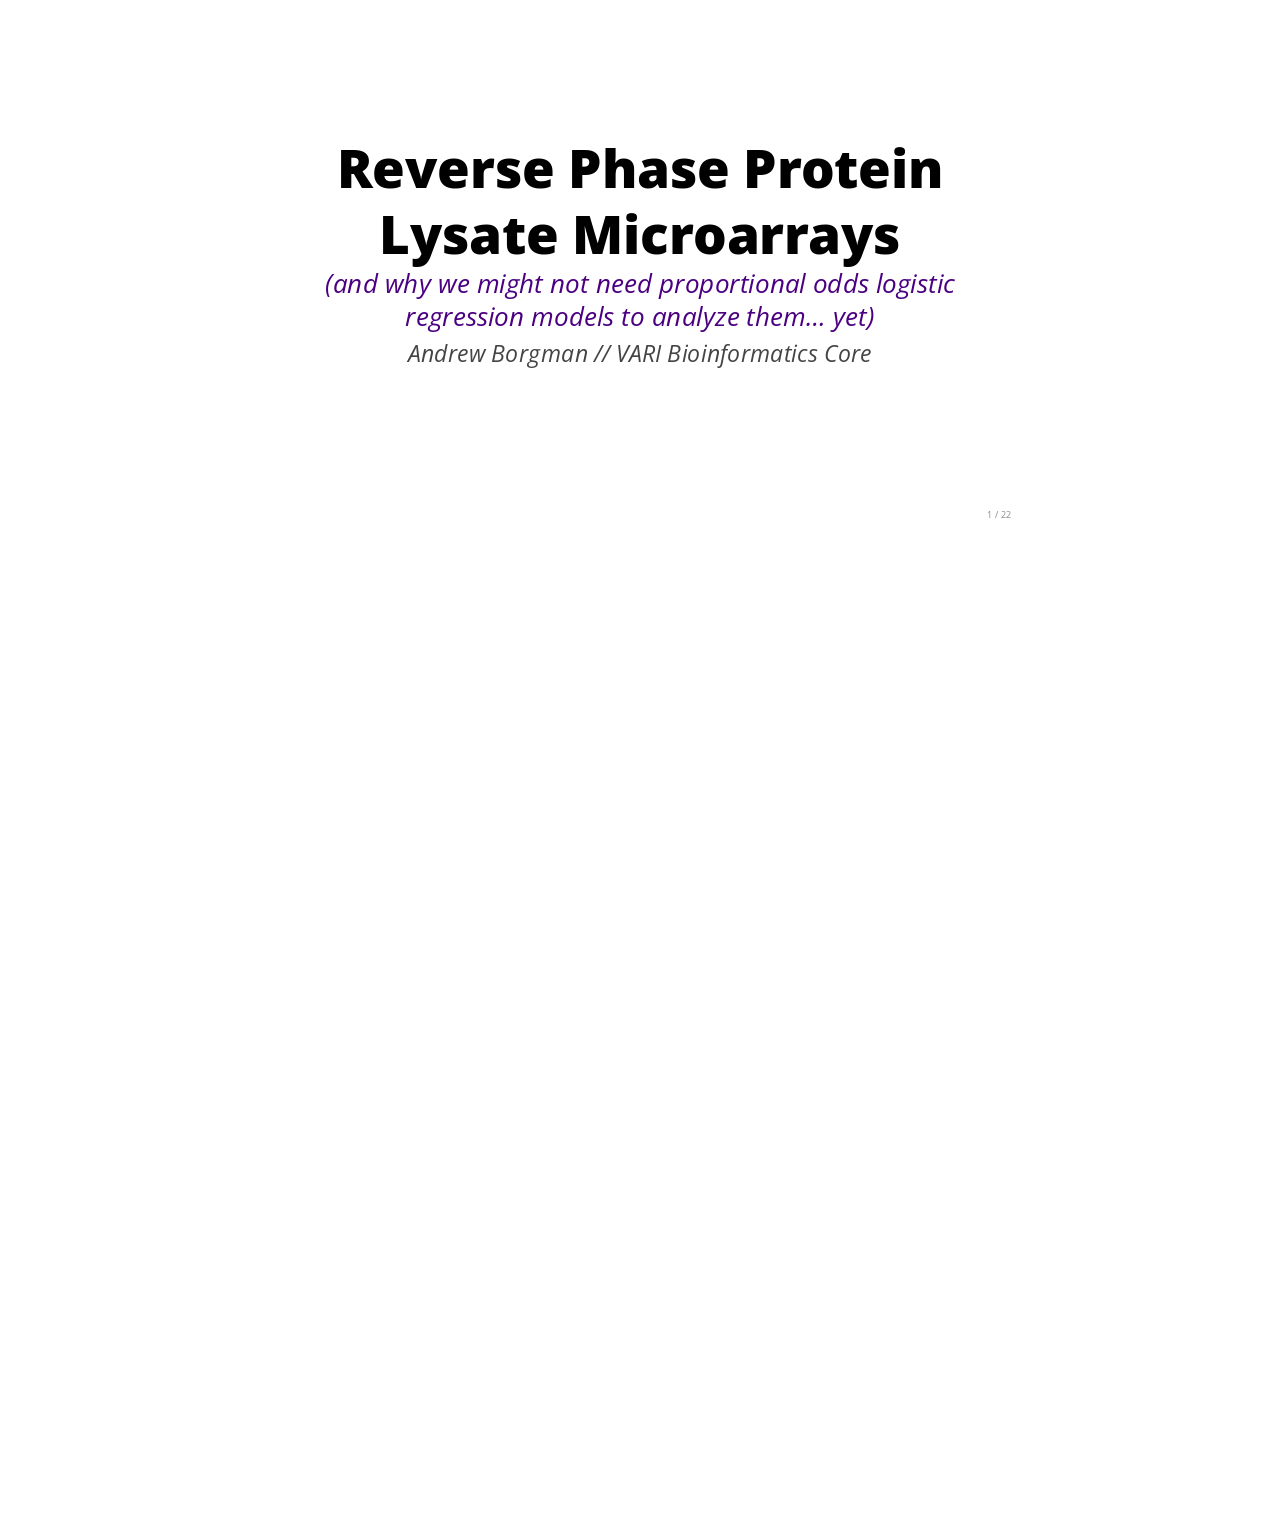
<file: index.html>
<!DOCTYPE html>
<html>
  <head>
    <title>RPPA & Proportional Odds Logistic Regression Presentation</title>
    <meta charset='utf-8'>
    <meta content='width=1024, user-scalable=no' name='viewport'>
    <!-- deck.js's core css -->
    <link href="deck.js/core/deck.core.css" rel="stylesheet" type="text/css"/>
    <!-- deck.js extension CSS files -->
    <link href="deck.js/extensions/codemirror/deck.codemirror.css" rel="stylesheet" type="text/css"/>
    <link href="deck.js/extensions/goto/deck.goto.css" rel="stylesheet" type="text/css"/>
    <link href="deck.js/extensions/hash/deck.hash.css" rel="stylesheet" type="text/css"/>
    <link href="deck.js/extensions/menu/deck.menu.css" rel="stylesheet" type="text/css"/>
    <link href="deck.js/extensions/navigation/deck.navigation.css" rel="stylesheet" type="text/css"/>
    <link href="deck.js/extensions/scale/deck.scale.css" rel="stylesheet" type="text/css"/>
    <link href="deck.js/extensions/status/deck.status.css" rel="stylesheet" type="text/css"/>
    <!-- all css in the css dir: Keydown CSS, your custom CSS, and themes from deck.js -->
    <link href="css/keydown.css" rel="stylesheet" type="text/css"/>
    <link href="css/default.css" rel="stylesheet" type="text/css"/>
    <link href="css/horizontal-slide.css" rel="stylesheet" type="text/css"/>
    <link href="css/prop-odds-pres.css" rel="stylesheet" type="text/css"/>
    <link href="css/swiss.css" rel="stylesheet" type="text/css"/>
    <!-- Modernizr (provided for legacy browsers) -->
    <script src="deck.js/support/modernizr.custom.js" type="text/javascript"></script>
  </head>
  <body class='deck-container keydown'>
    <section class='dark-slide slide'>
      <div class='spacer top'></div>
      <div class='content'>
        <h1>Reverse Phase Protein Lysate Microarrays</h1>
        
        <h4><em>(and why we might not need proportional odds logistic regression models to analyze them… yet)</em></h4>
        
        <p>Andrew Borgman // VARI Bioinformatics Core</p>
      </div>
      <div class='spacer bottom'></div>
    </section>
    <section class='left slide'>
      <div class='spacer top'></div>
      <div class='content'>
        <h3>Overview</h3>
        
        <ol>
        <li>What is RPPA data?
        
        <ul>
        <li>A look @ some data</li>
        <li>BN_16 project</li>
        <li>Henry Ford work</li>
        </ul>
        </li>
        <li>Analysis ideas
        
        <ul>
        <li>Thoughts on statistics</li>
        </ul>
        </li>
        <li>Proportional odds LR
        
        <ul>
        <li>What is it?</li>
        <li>ND_03 project</li>
        </ul>
        </li>
        </ol>
      </div>
      <div class='spacer bottom'></div>
    </section>
    <section class='slide'>
      <div class='spacer top'></div>
      <div class='content'>
        <h3>RPPA -- What is that?</h3>
        
        <p><img src="images/rppa-paper.png" alt="RPPA" /></p>
      </div>
      <div class='spacer bottom'></div>
    </section>
    <section class='dark-slide slide'>
      <div class='spacer top'></div>
      <div class='content'>
        <h3>RPPA -- What is that?</h3>
        
        <h4>Which wikipedia summarizes as…</h4>
        
        <p>Reverse phase protein array (RPPA) is a protein array designed as a micro- or nano-scaled dot-blot platform that allows measurement of protein expression levels in a large number of biological samples simultaneously in a quantitative manner when high-quality antibodies are available. <a href="http://en.wikipedia.org/wiki/Reverse_phase_protein_lysate_microarray"><em><code>(ref)</code></em></a></p>
      </div>
      <div class='spacer bottom'></div>
    </section>
    <section class='dark-slide slide'>
      <div class='spacer top'></div>
      <div class='content'>
        <h3>RPPA -- What is that?</h3>
        
        <h4>Then, they linked me to this really cool video…</h4>
        
        <p><img src="images/video-fail.png" alt="RPPA" /></p>
        
        <p><code>But I was paywalled :(</code></p>
      </div>
      <div class='spacer bottom'></div>
    </section>
    <section class='left slide'>
      <div class='spacer top'></div>
      <div class='content'>
        <h3>RPPA -- What is that?</h3>
        
        <ul>
        <li><em>"Microarray for proteins"</em>
        
        <ul>
        <li>Another 'omics source</li>
        <li>Gives you post-translational info you can't get w/ mRNA expression</li>
        <li>Benefits for informing on treatment</li>
        </ul>
        </li>
        <li>Becoming increasingly high-throughput
        
        <ul>
        <li>100s-1,000s of spots per array</li>
        <li>Multiplexing <code>SAMPLE X PROTEIN</code> is common</li>
        </ul>
        </li>
        <li>Data coming out of GM is normalized
        
        <ul>
        <li>Normalizing image data is where most research has been</li>
        <li>Just like microarrays in the early stages</li>
        </ul>
        </li>
        </ul>
      </div>
      <div class='spacer bottom'></div>
    </section>
    <section class='dark-slide slide'>
      <div class='spacer top'></div>
      <div class='content'>
        <h3>Our data</h3>
        
        <h4>Henry Ford Collaboration</h4>
        
        <p><code>70 antibodies/proteins X 120 lysates/samples</code></p>
        
        <hr />
        
        <h4>BN_16 project</h4>
        
        <p><code>148 antibodies/proteins X 45 lysates/samples</code></p>
      </div>
      <div class='spacer bottom'></div>
    </section>
    <section class='left slide'>
      <div class='spacer top'></div>
      <div class='content'>
        <h3>HF Data</h3>
        
        <h4>A note from Claudius:</h4>
        
        <blockquote><p>That is correct - the data can be used "as is". All values have been negative control subtracted, filtered for quality (spot replicate CV's etc. - that is why some values are missing) and normalized by total protein input. The later endpoints are faced with increasing data noise due to the amount of lysate that was available for printing. We had initially planned for 50 slides, so anything beyond is stretching the input. That doesn't mean the data is no good - but you will see more values missing</p></blockquote>
        
        <p><img src="images/all-prots-hf.svg" alt="RPPA" /></p>
      </div>
      <div class='spacer bottom'></div>
    </section>
    <section class='dark-slide slide'>
      <div class='spacer top'></div>
      <div class='content'>
        <h3>HF Data</h3>
        
        <ul>
        <li><h4>Strange "data bars", evidence of outlier data points</h4></li>
        <li><h4>Transfermation could help outliers</h4></li>
        </ul>
        
        
        <p><img src="images/all-prots-hf-2.svg" alt="RPPA" /></p>
      </div>
      <div class='spacer bottom'></div>
    </section>
    <section class='dark-slide slide'>
      <div class='spacer top'></div>
      <div class='content'>
        <h3>HF Data</h3>
        
        <h4>These are microarrys.. log2 them!</h4>
        
        <p><img src="images/all-logged-prots-hf.svg" alt="RPPA" />
        * <code>Still have outlier issues… are they better?</code><br/>
        * <code>Could potentially get "tricked" by your statistics</code><br/>
        * <code>Dependent on sample size/how your sample is stratified</code></p>
      </div>
      <div class='spacer bottom'></div>
    </section>
    <section class='dark-slide slide'>
      <div class='spacer top'></div>
      <div class='content'>
        <h3>BN Data</h3>
        
        <ul>
        <li><h4>Pretty much the same story</h4></li>
        <li><h4>But his is noisier</h4></li>
        </ul>
        
        
        <p><img src="images/bn-all-prots-hf-2.svg" alt="RPPA" /></p>
      </div>
      <div class='spacer bottom'></div>
    </section>
    <section class='slide'>
      <div class='spacer top'></div>
      <div class='content'>
        <h2>So, how do we analyze it...</h2>
      </div>
      <div class='spacer bottom'></div>
    </section>
    <section class='left slide'>
      <div class='spacer top'></div>
      <div class='content'>
        <h3>RPPA Statistics</h3>
        
        <ul>
        <li>Need to do something to mitigate outlier issues
        
        <ul>
        <li>Mann-Whitney U Test/Kruskal Wallis Test?</li>
        <li>Permutation testing? (<em>I like this more and more</em>)</li>
        <li>Dave's quantile normalization technique?</li>
        <li>Which gives you more power <em>and</em> is most robust? We could find out.</li>
        </ul>
        </li>
        <li>Was this ever discussed when microarrays came out?
        
        <ul>
        <li>What did that early data look like?</li>
        <li>I'm assuming those normalization procedures were developed for a reason</li>
        <li>Just apply the same things here?</li>
        </ul>
        </li>
        </ul>
      </div>
      <div class='spacer bottom'></div>
    </section>
    <section class='dark-slide slide'>
      <div class='spacer top'></div>
      <div class='content'>
        <h2>But I thought we were talking about proportional odds logistic regression?</h2>
      </div>
      <div class='spacer bottom'></div>
    </section>
    <section class='dark-slide slide'>
      <div class='spacer top'></div>
      <div class='content'>
        <h3>ND_03 Project</h3>
        
        <ul>
        <li><h4>Contacted to do a power analysis on some new data</h4></li>
        <li><h4>Interested in adding to their <em>count</em> of significant cytokines</h4></li>
        </ul>
        
        
        <p><img src="images/dues.png" alt="RPPA" /></p>
      </div>
      <div class='spacer bottom'></div>
    </section>
    <section class='slide'>
      <div class='spacer top'></div>
      <div class='content'>
        <h3>Statistical Concerns</h3>
        
        <p><img src="images/issues-1.png" alt="RPPA" />
        <img src="images/issues-2.png" alt="RPPA" /></p>
      </div>
      <div class='spacer bottom'></div>
    </section>
    <section class='slide'>
      <div class='spacer top'></div>
      <div class='content'>
        <h3>Statistical Concerns</h3>
        
        <p><img src="images/issues-3.png" alt="RPPA" /></p>
      </div>
      <div class='spacer bottom'></div>
    </section>
    <section class='slide'>
      <div class='spacer top'></div>
      <div class='content'>
        <h3>Statistical Concerns</h3>
        
        <p><img src="images/cyto-exprs-prefilt.png" alt="RPPA" /></p>
      </div>
      <div class='spacer bottom'></div>
    </section>
    <section class='slide'>
      <div class='spacer top'></div>
      <div class='content'>
        <h3>Statistical Concerns</h3>
        
        <p><img src="images/issues-4.png" alt="RPPA" /></p>
      </div>
      <div class='spacer bottom'></div>
    </section>
    <section class='dark-slide slide'>
      <div class='spacer top'></div>
      <div class='content'>
        <h3>Simulation Results</h3>
        
        <p><img src="images/power_plot.png" alt="RPPA" /></p>
      </div>
      <div class='spacer bottom'></div>
    </section>
    <section class='dark-slide slide'>
      <div class='spacer top'></div>
      <div class='content'>
        <h3>Who are we arguing to?</h3>
        
        <p><img src="images/book.jpg" alt="RPPA" /></p>
      </div>
      <div class='spacer bottom'></div>
    </section>
    <section class='slide'>
      <div class='spacer top'></div>
      <div class='content'>
        <h1>Thanks.</h1>
        
        <h4>Made with <a href="http://github.com/infews/keydown">Keydown</a></h4>
      </div>
      <div class='spacer bottom'></div>
    </section>
    <!-- deck.js navigation extension -->
    <a class='deck-prev-link' href='#' title='Previous'>&#8592;</a>
    <a class='deck-next-link' href='#' title='Next'>&#8594;</a>
    <!-- deck.js hash extension -->
    <a class='deck-permalink' href='.' title='Permalink to this slide'>#</a>
    <!-- deck.js status extension -->
    <p class='deck-status'>
      <span class='deck-status-current'></span>
      /
      <span class='deck-status-total'></span>
    </p>
    <!-- jQuery & deck.js -->
    <script src="deck.js/support/jquery.1.6.4.min.js" type="text/javascript"></script>
    <script src="deck.js/core/deck.core.js" type="text/javascript"></script>
    <!-- deck.js extension JS files -->
    <script src="deck.js/extensions/codemirror/codemirror.js" type="text/javascript"></script>
    <script src="deck.js/extensions/codemirror/deck.codemirror.js" type="text/javascript"></script>
    <script src="deck.js/extensions/codemirror/mode/clike/clike.js" type="text/javascript"></script>
    <script src="deck.js/extensions/codemirror/mode/clojure/clojure.js" type="text/javascript"></script>
    <script src="deck.js/extensions/codemirror/mode/coffeescript/coffeescript.js" type="text/javascript"></script>
    <script src="deck.js/extensions/codemirror/mode/css/css.js" type="text/javascript"></script>
    <script src="deck.js/extensions/codemirror/mode/diff/diff.js" type="text/javascript"></script>
    <script src="deck.js/extensions/codemirror/mode/haskell/haskell.js" type="text/javascript"></script>
    <script src="deck.js/extensions/codemirror/mode/htmlmixed/htmlmixed.js" type="text/javascript"></script>
    <script src="deck.js/extensions/codemirror/mode/javascript/javascript.js" type="text/javascript"></script>
    <script src="deck.js/extensions/codemirror/mode/lua/lua.js" type="text/javascript"></script>
    <script src="deck.js/extensions/codemirror/mode/php/php.js" type="text/javascript"></script>
    <script src="deck.js/extensions/codemirror/mode/plsql/plsql.js" type="text/javascript"></script>
    <script src="deck.js/extensions/codemirror/mode/python/python.js" type="text/javascript"></script>
    <script src="deck.js/extensions/codemirror/mode/r/r.js" type="text/javascript"></script>
    <script src="deck.js/extensions/codemirror/mode/rst/rst.js" type="text/javascript"></script>
    <script src="deck.js/extensions/codemirror/mode/ruby/ruby.js" type="text/javascript"></script>
    <script src="deck.js/extensions/codemirror/mode/scheme/scheme.js" type="text/javascript"></script>
    <script src="deck.js/extensions/codemirror/mode/smalltalk/smalltalk.js" type="text/javascript"></script>
    <script src="deck.js/extensions/codemirror/mode/sparql/sparql.js" type="text/javascript"></script>
    <script src="deck.js/extensions/codemirror/mode/stex/stex.js" type="text/javascript"></script>
    <script src="deck.js/extensions/codemirror/mode/velocity/velocity.js" type="text/javascript"></script>
    <script src="deck.js/extensions/codemirror/mode/xml/xml.js" type="text/javascript"></script>
    <script src="deck.js/extensions/codemirror/mode/xmlpure/xmlpure.js" type="text/javascript"></script>
    <script src="deck.js/extensions/codemirror/mode/yaml/yaml.js" type="text/javascript"></script>
    <script src="deck.js/extensions/goto/deck.goto.js" type="text/javascript"></script>
    <script src="deck.js/extensions/hash/deck.hash.js" type="text/javascript"></script>
    <script src="deck.js/extensions/menu/deck.menu.js" type="text/javascript"></script>
    <script src="deck.js/extensions/navigation/deck.navigation.js" type="text/javascript"></script>
    <script src="deck.js/extensions/scale/deck.scale.js" type="text/javascript"></script>
    <script src="deck.js/extensions/status/deck.status.js" type="text/javascript"></script>
    <!-- your custom JS here, including call to initialize deck.js-codemirror -->
    <script src="js/prop-odds-pres.js" type="text/javascript"></script>
    <!-- Initialize the deck. -->
    <script type='text/javascript'>
      $(function() { $.deck('.slide'); });
    </script>
  </body>
</html>
</file>
<file: deck.js/core/deck.core.css>
html {
  height: 100%;
}

.deck-container {
  position: relative;
  height: 100%;
  width: 70%;
  margin: 0 auto;
  padding: 0 48px;
  font-size: 16px;
  line-height: 1.25;
  overflow: hidden;
  /* Resets and base styles from HTML5 Boilerplate */
  /* End HTML5 Boilerplate adaptations */
}
.js .deck-container {
  visibility: hidden;
}
.ready .deck-container {
  visibility: visible;
}
.touch .deck-container {
  -webkit-text-size-adjust: none;
}
.deck-container div, .deck-container span, .deck-container object, .deck-container iframe,
.deck-container h1, .deck-container h2, .deck-container h3, .deck-container h4, .deck-container h5, .deck-container h6, .deck-container p, .deck-container blockquote, .deck-container pre,
.deck-container abbr, .deck-container address, .deck-container cite, .deck-container code, .deck-container del, .deck-container dfn, .deck-container em, .deck-container img, .deck-container ins, .deck-container kbd, .deck-container q, .deck-container samp,
.deck-container small, .deck-container strong, .deck-container sub, .deck-container sup, .deck-container var, .deck-container b, .deck-container i, .deck-container dl, .deck-container dt, .deck-container dd, .deck-container ol, .deck-container ul, .deck-container li,
.deck-container fieldset, .deck-container form, .deck-container label, .deck-container legend,
.deck-container table, .deck-container caption, .deck-container tbody, .deck-container tfoot, .deck-container thead, .deck-container tr, .deck-container th, .deck-container td,
.deck-container article, .deck-container aside, .deck-container canvas, .deck-container details, .deck-container figcaption, .deck-container figure,
.deck-container footer, .deck-container header, .deck-container hgroup, .deck-container menu, .deck-container nav, .deck-container section, .deck-container summary,
.deck-container time, .deck-container mark, .deck-container audio, .deck-container video {
  margin: 0;
  padding: 0;
  border: 0;
  font-size: 100%;
  font: inherit;
  vertical-align: baseline;
}
.deck-container article, .deck-container aside, .deck-container details, .deck-container figcaption, .deck-container figure,
.deck-container footer, .deck-container header, .deck-container hgroup, .deck-container menu, .deck-container nav, .deck-container section {
  display: block;
}
.deck-container blockquote, .deck-container q {
  quotes: none;
}
.deck-container blockquote:before, .deck-container blockquote:after, .deck-container q:before, .deck-container q:after {
  content: "";
  content: none;
}
.deck-container ins {
  background-color: #ff9;
  color: #000;
  text-decoration: none;
}
.deck-container mark {
  background-color: #ff9;
  color: #000;
  font-style: italic;
  font-weight: bold;
}
.deck-container del {
  text-decoration: line-through;
}
.deck-container abbr[title], .deck-container dfn[title] {
  border-bottom: 1px dotted;
  cursor: help;
}
.deck-container table {
  border-collapse: collapse;
  border-spacing: 0;
}
.deck-container hr {
  display: block;
  height: 1px;
  border: 0;
  border-top: 1px solid #ccc;
  margin: 1em 0;
  padding: 0;
}
.deck-container input, .deck-container select {
  vertical-align: middle;
}
.deck-container select, .deck-container input, .deck-container textarea, .deck-container button {
  font: 99% sans-serif;
}
.deck-container pre, .deck-container code, .deck-container kbd, .deck-container samp {
  font-family: monospace, sans-serif;
}
.deck-container a {
  -webkit-tap-highlight-color: rgba(0, 0, 0, 0);
}
.deck-container a:hover, .deck-container a:active {
  outline: none;
}
.deck-container ul, .deck-container ol {
  margin-left: 2em;
  vertical-align: top;
}
.deck-container ol {
  list-style-type: decimal;
}
.deck-container nav ul, .deck-container nav li {
  margin: 0;
  list-style: none;
  list-style-image: none;
}
.deck-container small {
  font-size: 85%;
}
.deck-container strong, .deck-container th {
  font-weight: bold;
}
.deck-container td {
  vertical-align: top;
}
.deck-container sub, .deck-container sup {
  font-size: 75%;
  line-height: 0;
  position: relative;
}
.deck-container sup {
  top: -0.5em;
}
.deck-container sub {
  bottom: -0.25em;
}
.deck-container textarea {
  overflow: auto;
}
.ie6 .deck-container legend, .ie7 .deck-container legend {
  margin-left: -7px;
}
.deck-container input[type="radio"] {
  vertical-align: text-bottom;
}
.deck-container input[type="checkbox"] {
  vertical-align: bottom;
}
.deck-container .ie7 input[type="checkbox"] {
  vertical-align: baseline;
}
.deck-container .ie6 input {
  vertical-align: text-bottom;
}
.deck-container label, .deck-container input[type="button"], .deck-container input[type="submit"], .deck-container input[type="image"], .deck-container button {
  cursor: pointer;
}
.deck-container button, .deck-container input, .deck-container select, .deck-container textarea {
  margin: 0;
}
.deck-container input:invalid, .deck-container textarea:invalid {
  border-radius: 1px;
  -moz-box-shadow: 0px 0px 5px red;
  -webkit-box-shadow: 0px 0px 5px red;
  box-shadow: 0px 0px 5px red;
}
.deck-container input:invalid .no-boxshadow, .deck-container textarea:invalid .no-boxshadow {
  background-color: #f0dddd;
}
.deck-container button {
  width: auto;
  overflow: visible;
}
.ie7 .deck-container img {
  -ms-interpolation-mode: bicubic;
}
.deck-container, .deck-container select, .deck-container input, .deck-container textarea {
  color: #444;
}
.deck-container a {
  color: #607890;
}
.deck-container a:hover, .deck-container a:focus {
  color: #036;
}
.deck-container a:link {
  -webkit-tap-highlight-color: #fff;
}
.deck-container h1 {
  font-size: 4.5em;
  font-weight: bold;
  /*text-align: center;*/
  padding-top: 1em;
}
.csstransforms .deck-container h1 {
  padding: 0 48px;
  position: absolute;
  left: 0;
  right: 0;
  top: 50%;
  -webkit-transform: translate3d(0, -50%, 0);
  -moz-transform: translate(0, -50%);
  -ms-transform: translate(0, -50%);
  -o-transform: translate(0, -50%);
  transform: translate3d(0, -50%, 0);
}
.deck-container h2 {
  font-size: 2.25em;
  font-weight: bold;
  padding-top: .5em;
  margin: 0 0 .66666em 0;
  border-bottom: 3px solid #888;
}
.deck-container h3 {
  font-size: 1.4375em;
  font-weight: bold;
  margin-bottom: .30435em;
}
.deck-container h4 {
  font-size: 1.25em;
  font-weight: bold;
  margin-bottom: .25em;
}
.deck-container h5 {
  font-size: 1.125em;
  font-weight: bold;
  margin-bottom: .2222em;
}
.deck-container h6 {
  font-size: 1em;
  font-weight: bold;
}
.deck-container img, .deck-container iframe, .deck-container video {
  display: block;
  max-width: 100%;
}
.deck-container video, .deck-container iframe, .deck-container img {
  display: block;
  margin: 0 auto;
}
.deck-container p, .deck-container blockquote, .deck-container iframe, .deck-container img, .deck-container ul, .deck-container ol, .deck-container pre, .deck-container video {
  margin-bottom: 1em;
}
.deck-container pre {
  white-space: pre;
  white-space: pre-wrap;
  word-wrap: break-word;
  padding: 1em;
  border: 1px solid #888;
}
.deck-container em {
  font-style: italic;
}
.deck-container li {
  padding: .25em 0;
  vertical-align: middle;
}
.deck-container.deck-loading {
  display: none;
}

.slide {
  width: auto;
  min-height: 100%;
  position: relative;
}

.deck-before, .deck-previous, .deck-next, .deck-after {
  position: absolute;
  left: -999em;
  top: -999em;
}

.deck-current {
  z-index: 2;
}

.slide .slide {
  visibility: hidden;
  position: static;
  min-height: 0;
}

.deck-child-current {
  position: static;
  z-index: 2;
}
.deck-child-current .slide {
  visibility: hidden;
}
.deck-child-current .deck-previous, .deck-child-current .deck-before, .deck-child-current .deck-current {
  visibility: visible;
}

body.deck-container {
  overflow: visible;
}

@media all and (orientation:portrait) {}
@media all and (orientation:landscape) {}
@media screen and (max-device-width: 480px) {
  /* html { -webkit-text-size-adjust:none; -ms-text-size-adjust:none; } */
}

@media print {
  * {
    background: transparent !important;
    color: black !important;
    text-shadow: none !important;
    filter: none !important;
    -ms-filter: none !important;
    -webkit-box-reflect: none !important;
    -moz-box-reflect: none !important;
    -webkit-box-shadow: none !important;
    -moz-box-shadow: none !important;
    box-shadow: none !important;
  }
  * :before, * :after {
    display: none !important;
  }

  a, a:visited {
    color: #444 !important;
    text-decoration: underline;
  }

  a[href]:after {
    content: " (" attr(href) ")";
  }

  abbr[title]:after {
    content: " (" attr(title) ")";
  }

  .ir a:after, a[href^="javascript:"]:after, a[href^="#"]:after {
    content: "";
  }

  pre, blockquote {
    border: 1px solid #999;
    page-break-inside: avoid;
  }

  thead {
    display: table-header-group;
  }

  tr, img {
    page-break-inside: avoid;
  }

  @page {
    margin: 0.5cm;
}

  p, h2, h3 {
    orphans: 3;
    widows: 3;
  }

  h2, h3 {
    page-break-after: avoid;
  }

  .slide {
    position: static !important;
    visibility: visible !important;
    display: block !important;
    -webkit-transform: none !important;
    -moz-transform: none !important;
    -o-transform: none !important;
    -ms-transform: none !important;
    transform: none !important;
    opacity:1 !important;
  }

  h1 {
    -webkit-transform: none !important;
    -moz-transform: none !important;
    -o-transform: none !important;
    -ms-transform: none !important;
    transform: none !important;
    padding: 0 !important;
    position: static !important;
  }

  .deck-container > .slide {
    page-break-after: always;
  }

  .deck-container {
    width: 100% !important;
    height: auto !important;
    padding: 0 !important;
    display: block !important;
  }

  script {
    display: none;
  }
}
</file>
<file: deck.js/extensions/codemirror/deck.codemirror.css>
.deck-container .slide {
  font-weight: normal; }
  .deck-container .slide .deck-codemirror-result {
    border: 1px solid #ddd;
    border-top: none;
    padding: 10px;
    font-family: monospace; }
  .deck-container .slide .CodeMirror {
    line-height: 1em;
    font-family: monospace;
    overflow: auto;
    height: 100%;
    border: 1px solid #ddd; }
    .deck-container .slide .CodeMirror .button {
      padding: 5px;
      cursor: pointer;
      background-color: #ddd;
      position: relative;
      float: right;
      font-size: 11px;
      line-height: 16px;
      padding: 2px 6px;
      margin-bottom: -20px;
      margin-right: 10px;
      border-radius: 4px;
      -moz-border-radius: 4px;
      -webkit-border-radius: 4px;
      z-index: 1;
      top: 8px; }
    .deck-container .slide .CodeMirror .button:hover {
      background-color: #eee; }
  .deck-container .slide .CodeMirror-scroll {
    /* overflow: auto; */
    /* This is needed to prevent an IE[67] bug where the scrolled content
       is visible outside of the scrolling box. */
    position: relative;
    height: auto;
    overflow-y: hidden;
    overflow-x: auto;
    width: 100%; }
  .deck-container .slide .CodeMirror-gutter {
    position: absolute;
    left: 0;
    top: 0;
    z-index: 10;
    background-color: #f7f7f7;
    border-right: 1px solid #eee;
    min-width: 2em;
    height: 100%; }
  .deck-container .slide .CodeMirror-gutter-text {
    color: #aaa;
    text-align: right;
    padding: .4em .2em .4em .4em; }
  .deck-container .slide .CodeMirror-lines {
    padding: .4em; }
  .deck-container .slide .CodeMirror pre {
    -moz-border-radius: 0;
    -webkit-border-radius: 0;
    -o-border-radius: 0;
    border-radius: 0;
    border-width: 0;
    margin: 0;
    padding: 0;
    background: transparent;
    font-family: inherit;
    font-size: inherit;
    padding: 0;
    margin: 0;
    white-space: pre;
    word-wrap: normal; }
  .deck-container .slide .CodeMirror textarea {
    font-family: inherit !important;
    font-size: inherit !important; }
  .deck-container .slide .CodeMirror-cursor {
    z-index: 10;
    position: absolute;
    visibility: hidden;
    border-left: 1px solid black !important; }
  .deck-container .slide .CodeMirror-focused .CodeMirror-cursor {
    visibility: visible; }
  .deck-container .slide span.CodeMirror-selected {
    background: #ccc !important;
    color: HighlightText !important; }
  .deck-container .slide .CodeMirror-focused span.CodeMirror-selected {
    background: Highlight !important; }
  .deck-container .slide .CodeMirror-matchingbracket {
    color: #0f0 !important; }
  .deck-container .slide .CodeMirror-nonmatchingbracket {
    color: #f22 !important; }
</file>
<file: deck.js/extensions/goto/deck.goto.css>
.deck-container .goto-form {
  position: absolute;
  z-index: 3;
  bottom: 10px;
  left: 50%;
  height: 1.75em;
  margin: 0 0 0 -7.125em;
  line-height: 1.75em;
  padding: 0.625em;
  display: none;
  background: #ccc;
  overflow: hidden;
}
.borderradius .deck-container .goto-form {
  -webkit-border-radius: 10px;
  -moz-border-radius: 10px;
  border-radius: 10px;
}
.deck-container .goto-form label {
  font-weight: bold;
}
.deck-container .goto-form label, .deck-container .goto-form input {
  display: inline-block;
  font-family: inherit;
}

.deck-goto .goto-form {
  display: block;
}

#goto-slide {
  width: 4.375em;
  margin: 0 0.625em;
  height: 1.4375em;
}

@media print {
  .goto-form, #goto-slide {
    display: none !important;
  }
}
</file>
<file: deck.js/extensions/hash/deck.hash.css>
.deck-container .deck-permalink {
  display: none;
  position: absolute;
  z-index: 4;
  bottom: 30px;
  right: 0;
  width: 48px;
  text-align: center;
}

.no-history .deck-container:hover .deck-permalink {
  display: block;
}
</file>
<file: deck.js/extensions/menu/deck.menu.css>
.deck-menu > .slide {
  float: left;
  width: 22%;
  height: 22%;
  min-height: 0;
  margin: 1%;
  font-size: 0.22em;
  overflow: hidden;
  padding: 0 0.5%;
}
.deck-menu .slide {
  background: #eee;
  position: relative;
  left: 0;
  top: 0;
  visibility: visible;
  cursor: pointer;
}
.deck-menu iframe, .deck-menu img, .deck-menu video {
  max-width: 100%;
}
.deck-menu .deck-current, .no-touch .deck-menu .slide:hover {
  background: #ddf;
}
</file>
<file: deck.js/extensions/navigation/deck.navigation.css>
.deck-container .deck-prev-link, .deck-container .deck-next-link {
  display: none;
  position: absolute;
  z-index: 3;
  top: 50%;
  width: 32px;
  height: 32px;
  margin-top: -16px;
  font-size: 20px;
  font-weight: bold;
  line-height: 32px;
  vertical-align: middle;
  text-align: center;
  text-decoration: none;
  color: #fff;
  background: #888;
}
.borderradius .deck-container .deck-prev-link, .borderradius .deck-container .deck-next-link {
  -webkit-border-radius: 16px;
  -moz-border-radius: 16px;
  border-radius: 16px;
}
.deck-container .deck-prev-link:hover, .deck-container .deck-prev-link:focus, .deck-container .deck-prev-link:active, .deck-container .deck-prev-link:visited, .deck-container .deck-next-link:hover, .deck-container .deck-next-link:focus, .deck-container .deck-next-link:active, .deck-container .deck-next-link:visited {
  color: #fff;
}
.deck-container .deck-prev-link {
  left: 8px;
}
.deck-container .deck-next-link {
  right: 8px;
}
.deck-container:hover .deck-prev-link, .deck-container:hover .deck-next-link {
  display: block;
}
.deck-container:hover .deck-prev-link.deck-nav-disabled, .touch .deck-container:hover .deck-prev-link, .deck-container:hover .deck-next-link.deck-nav-disabled, .touch .deck-container:hover .deck-next-link {
  display: none;
}

@media print {
  .deck-prev-link, .deck-next-link {
    display: none !important;
  }
}
</file>
<file: deck.js/extensions/scale/deck.scale.css>
.csstransforms .deck-container.deck-scale {
  width: auto;
  -webkit-transform-origin: 50% 0;
  -moz-transform-origin: 50% 0;
  -o-transform-origin: 50% 0;
  -ms-transform-origin: 50% 0;
  transform-origin: 50% 0;
}
.csstransforms .deck-container.deck-scale.deck-menu {
  width: 70%;
  -webkit-transform: none !important;
  -moz-transform: none !important;
  -o-transform: none !important;
  -ms-transform: none !important;
  transform: none !important;
}
</file>
<file: deck.js/extensions/status/deck.status.css>
.deck-container .deck-status {
  position: absolute;
  bottom: 10px;
  right: 5px;
  color: #888;
  z-index: 3;
  margin: 0;
}

@media print {
  .deck-status {
    display: none;
  }
}
</file>
<file: css/keydown.css>
@import url(http://fonts.googleapis.com/css?family=Open+Sans:400,700,800);
/* Reset deck.core.css */
.keydown.deck-container h1 {
  font-weight: normal;
  text-align: left;
  padding-top: 0; }

/* Reset deck.core.css */
.csstransforms .deck-container .slide h1 {
  padding: 0;
  left: auto;
  right: auto;
  top: auto;
  position: relative;
  -webkit-transform: none;
  -moz-transform: none;
  -ms-transform: none;
  -o-transform: none;
  transform: none; }
.csstransforms .deck-container .slide h2 {
  border: none; }

html {
  font-size: 20px; }

body {
  height: 100%;
  margin: 0;
  padding: 0;
  background-color: #d7d7d7; }

.keydown.deck-container {
  display: -webkit-box;
  display: -moz-box;
  display: -ms-box;
  display: box;
  -webkit-box-orient: vertical;
  -moz-box-orient: vertical;
  -ms-box-orient: vertical;
  box-orient: vertical;
  -webkit-box-align: center;
  -moz-box-align: center;
  -ms-box-align: center;
  box-align: center;
  -webkit-box-pack: center;
  -moz-box-pack: center;
  -ms-box-pack: center;
  box-pack: center; }
  .keydown.deck-container h1 {
    font-family: "Open Sans", "Helvetica Neue", sans-serif;
    font-size: 4.5rem;
    font-weight: 800;
    color: black;
    text-align: none; }
  .keydown.deck-container h2, .keydown.deck-container h3, .keydown.deck-container h4, .keydown.deck-container h5, .keydown.deck-container p, .keydown.deck-container li {
    font-family: "Open Sans", "Helvetica Neue", sans-serif;
    font-weight: normal; }
  .keydown.deck-container h2 {
    font-size: 3.75rem; }
  .keydown.deck-container h3 {
    font-size: 3rem; }
  .keydown.deck-container h4 {
    font-size: 2.25rem; }
  .keydown.deck-container p, .keydown.deck-container li {
    font-size: 2rem; }
  .keydown.deck-container .deck-status {
    font-size: .75rem; }
  .keydown.deck-container .slide {
    display: -webkit-box;
    display: -moz-box;
    display: -ms-box;
    display: box;
    -webkit-box-orient: vertical;
    -moz-box-orient: vertical;
    -ms-box-orient: vertical;
    box-orient: vertical;
    -webkit-box-align: center;
    -moz-box-align: center;
    -ms-box-align: center;
    box-align: center;
    -webkit-box-pack: center;
    -moz-box-pack: center;
    -ms-box-pack: center;
    box-pack: center;
    background-color: white; }
    .keydown.deck-container .slide.full-background {
      -webkit-background-size: cover;
      -moz-background-size: cover;
      -o-background-size: cover;
      background-size: cover;
      display: -webkit-box;
      display: -moz-box;
      display: -ms-box;
      display: box;
      -webkit-box-orient: vertical;
      -moz-box-orient: vertical;
      -ms-box-orient: vertical;
      box-orient: vertical;
      -webkit-box-align: start;
      -moz-box-align: start;
      -ms-box-align: start;
      box-align: start;
      -webkit-box-pack: start;
      -moz-box-pack: start;
      -ms-box-pack: start;
      box-pack: start; }
      .keydown.deck-container .slide.full-background h1 {
        display: inline;
        position: absolute;
        background-color: rgba(0, 0, 0, 0.7);
        font-weight: normal;
        font-size: 3.5rem;
        padding: 1rem;
        color: #eee; }
      .keydown.deck-container .slide.full-background.bottom-left h1 {
        left: 0;
        bottom: 20%; }
      .keydown.deck-container .slide.full-background.top-left h1 {
        left: 0;
        top: 20%; }
      .keydown.deck-container .slide.full-background.bottom-right h1 {
        right: 0;
        bottom: 20%; }
      .keydown.deck-container .slide.full-background.top-right h1 {
        right: 0;
        top: 20%; }
    .keydown.deck-container .slide.left {
      display: -webkit-box;
      display: -moz-box;
      display: -ms-box;
      display: box;
      -webkit-box-orient: vertical;
      -moz-box-orient: vertical;
      -ms-box-orient: vertical;
      box-orient: vertical;
      -webkit-box-align: start;
      -moz-box-align: start;
      -ms-box-align: start;
      box-align: start;
      -webkit-box-pack: start;
      -moz-box-pack: start;
      -ms-box-pack: start;
      box-pack: start; }
      .keydown.deck-container .slide.left .spacer.top {
        -webkit-box-flex: 1;
        -moz-box-flex: 1;
        -ms-box-flex: 1;
        box-flex: 1; }
      .keydown.deck-container .slide.left .spacer.bottom {
        -webkit-box-flex: 5;
        -moz-box-flex: 5;
        -ms-box-flex: 5;
        box-flex: 5; }
      .keydown.deck-container .slide.left .content {
        display: -webkit-box;
        display: -moz-box;
        display: -ms-box;
        display: box;
        -webkit-box-orient: vertical;
        -moz-box-orient: vertical;
        -ms-box-orient: vertical;
        box-orient: vertical;
        -webkit-box-align: start;
        -moz-box-align: start;
        -ms-box-align: start;
        box-align: start;
        -webkit-box-pack: start;
        -moz-box-pack: start;
        -ms-box-pack: start;
        box-pack: start; }
        .keydown.deck-container .slide.left .content > * {
          display: -webkit-box;
          display: -moz-box;
          display: -ms-box;
          display: box;
          -webkit-box-orient: vertical;
          -moz-box-orient: vertical;
          -ms-box-orient: vertical;
          box-orient: vertical;
          -webkit-box-align: start;
          -moz-box-align: start;
          -ms-box-align: start;
          box-align: start;
          -webkit-box-pack: start;
          -moz-box-pack: start;
          -ms-box-pack: start;
          box-pack: start; }
    .keydown.deck-container .slide .content {
      display: -webkit-box;
      display: -moz-box;
      display: -ms-box;
      display: box;
      -webkit-box-orient: vertical;
      -moz-box-orient: vertical;
      -ms-box-orient: vertical;
      box-orient: vertical;
      -webkit-box-align: center;
      -moz-box-align: center;
      -ms-box-align: center;
      box-align: center;
      -webkit-box-pack: center;
      -moz-box-pack: center;
      -ms-box-pack: center;
      box-pack: center; }
      .keydown.deck-container .slide .content > * {
        display: -webkit-box;
        display: -moz-box;
        display: -ms-box;
        display: box;
        -webkit-box-orient: vertical;
        -moz-box-orient: vertical;
        -ms-box-orient: vertical;
        box-orient: vertical;
        -webkit-box-align: center;
        -moz-box-align: center;
        -ms-box-align: center;
        box-align: center;
        -webkit-box-pack: center;
        -moz-box-pack: center;
        -ms-box-pack: center;
        box-pack: center; }
      .keydown.deck-container .slide .content .CodeMirror {
        font-size: 1rem; }
    .keydown.deck-container .slide .attribution {
      -webkit-background-size: contain;
      -moz-background-size: contain;
      -o-background-size: contain;
      background-size: contain;
      position: absolute;
      bottom: 0;
      font-size: 1.25rem;
      font-family: "Open Sans", "Helvetica Neue", sans-serif; }
      .keydown.deck-container .slide .attribution.flickr {
        background: url(../images/flickr.png) left top no-repeat;
        padding-left: 60px; }
      .keydown.deck-container .slide .attribution.cc {
        background: url(../images/cc.large.png) left top no-repeat;
        padding-left: 36px; }
      .keydown.deck-container .slide .attribution a {
        color: #c7c7c7; }
</file>
<file: css/default.css>
.cm-s-default span.cm-keyword {color: #708;}
.cm-s-default span.cm-atom {color: #219;}
.cm-s-default span.cm-number {color: #164;}
.cm-s-default span.cm-def {color: #00f;}
.cm-s-default span.cm-variable {color: black;}
.cm-s-default span.cm-variable-2 {color: #05a;}
.cm-s-default span.cm-variable-3 {color: #0a5;}
.cm-s-default span.cm-property {color: black;}
.cm-s-default span.cm-operator {color: black;}
.cm-s-default span.cm-comment {color: #a50;}
.cm-s-default span.cm-string {color: #a11;}
.cm-s-default span.cm-string-2 {color: #f50;}
.cm-s-default span.cm-meta {color: #555;}
.cm-s-default span.cm-error {color: #f00;}
.cm-s-default span.cm-qualifier {color: #555;}
.cm-s-default span.cm-builtin {color: #30a;}
.cm-s-default span.cm-bracket {color: #cc7;}
.cm-s-default span.cm-tag {color: #170;}
.cm-s-default span.cm-attribute {color: #00c;}
</file>
<file: css/horizontal-slide.css>
.csstransitions.csstransforms {
  overflow-x: hidden;
}
.csstransitions.csstransforms .deck-container > .slide {
  -webkit-transition: -webkit-transform 500ms ease-in-out;
  -moz-transition: -moz-transform 500ms ease-in-out;
  -ms-transition: -ms-transform 500ms ease-in-out;
  -o-transition: -o-transform 500ms ease-in-out;
  transition: transform 500ms ease-in-out;
}
.csstransitions.csstransforms .deck-container:not(.deck-menu) > .slide {
  position: absolute;
  top: 0;
  left: 0;
  -webkit-box-sizing: border-box;
  -moz-box-sizing: border-box;
  box-sizing: border-box;
  width: 100%;
  padding: 0 48px;
}
.csstransitions.csstransforms .deck-container:not(.deck-menu) > .slide .slide {
  position: relative;
  left: 0;
  top: 0;
  -webkit-transition: -webkit-transform 500ms ease-in-out, opacity 500ms ease-in-out;
  -moz-transition: -moz-transform 500ms ease-in-out, opacity 500ms ease-in-out;
  -ms-transition: -ms-transform 500ms ease-in-out, opacity 500ms ease-in-out;
  -o-transition: -o-transform 500ms ease-in-out, opacity 500ms ease-in-out;
  transition: -webkit-transform 500ms ease-in-out, opacity 500ms ease-in-out;
}
.csstransitions.csstransforms .deck-container:not(.deck-menu) > .slide .deck-next, .csstransitions.csstransforms .deck-container:not(.deck-menu) > .slide .deck-after {
  visibility: visible;
  -webkit-transform: translate3d(200%, 0, 0);
  -moz-transform: translate(200%, 0);
  -ms-transform: translate(200%, 0);
  -o-transform: translate(200%, 0);
  transform: translate3d(200%, 0, 0);
}
.csstransitions.csstransforms .deck-container:not(.deck-menu) > .slide .deck-before, .csstransitions.csstransforms .deck-container:not(.deck-menu) > .slide .deck-previous {
  opacity: 0.4;
}
.csstransitions.csstransforms .deck-container:not(.deck-menu) > .deck-previous {
  -webkit-transform: translate3d(-200%, 0, 0);
  -moz-transform: translate(-200%, 0);
  -ms-transform: translate(-200%, 0);
  -o-transform: translate(-200%, 0);
  transform: translate3d(-200%, 0, 0);
}
.csstransitions.csstransforms .deck-container:not(.deck-menu) > .deck-before {
  -webkit-transform: translate3d(-400%, 0, 0);
  -moz-transform: translate(-400%, 0);
  -ms-transform: translate(-400%, 0);
  -o-transform: translate(-400%, 0);
  transform: translate3d(-400%, 0, 0);
}
.csstransitions.csstransforms .deck-container:not(.deck-menu) > .deck-next {
  -webkit-transform: translate3d(200%, 0, 0);
  -moz-transform: translate(200%, 0);
  -ms-transform: translate(200%, 0);
  -o-transform: translate(200%, 0);
  transform: translate3d(200%, 0, 0);
}
.csstransitions.csstransforms .deck-container:not(.deck-menu) > .deck-after {
  -webkit-transform: translate3d(400%, 0, 0);
  -moz-transform: translate(400%, 0);
  -ms-transform: translate(400%, 0);
  -o-transform: translate(400%, 0);
  transform: translate3d(400%, 0, 0);
}
.csstransitions.csstransforms .deck-container:not(.deck-menu) > .deck-before .slide, .csstransitions.csstransforms .deck-container:not(.deck-menu) > .deck-previous .slide {
  visibility: visible;
}
.csstransitions.csstransforms .deck-container:not(.deck-menu) > .deck-child-current {
  -webkit-transform: none;
  -moz-transform: none;
  -ms-transform: none;
  -o-transform: none;
  transform: none;
}
</file>
<file: css/prop-odds-pres.css>
/* Custom CSS for your KeyDown presentation here */

/* Uncomment to turn off deck.js navigation */
/*.deck-prev-link,*/
/*.deck-next-link {*/
    /*display: none;*/
/*}*/

/* Uncomment to turn off deck.js status */
/*.deck-status {*/
    /*display: none;*/
/*}*/


/*------------------- Slide 1 -------------------*/

.slide.dark-slide .content h1 {
	text-align:center;
}


.slide.dark-slide .content h4 {
	text-align:center;
	color: #4b0082;
	font-style: italic;
}

.slide.dark-slide .content p {
	text-align:center;
	color: ##B0B0B0;
	font-style: italic;
}

/*----------------------------------------------*/
</file>
<file: css/swiss.css>
.deck-container {
  font-family: "Helvetica Neue", sans-serif;
  font-size: 1.25em;
  background: #fff;
}
.deck-container .slide {
  background: #fff;
}
.deck-container h1 {
  color: #000;
}
.deck-container h2 {
  color: #c00;
  border-bottom-color: #ccc;
}
.deck-container h3 {
  color: #888;
}
.deck-container pre {
  border-color: #ccc;
}
.deck-container code {
  color: #888;
}
.deck-container blockquote {
  font-size: 2em;
  font-style: italic;
  padding: 1em 2em;
  color: #000;
  border-left: 5px solid #ccc;
}
.deck-container blockquote p {
  margin: 0;
}
.deck-container blockquote cite {
  font-size: .5em;
  font-style: normal;
  font-weight: bold;
  color: #888;
}
.deck-container ::-moz-selection {
  background: #c00;
  color: #fff;
}
.deck-container ::selection {
  background: #c00;
  color: #fff;
}
.deck-container a, .deck-container a:hover, .deck-container a:focus, .deck-container a:active, .deck-container a:visited {
  color: #c00;
  text-decoration: none;
}
.deck-container a:hover, .deck-container a:focus {
  text-decoration: underline;
}
.deck-container .deck-prev-link, .deck-container .deck-next-link {
  background: #ccc;
  font-family: serif;
}
.deck-container .deck-prev-link, .deck-container .deck-prev-link:hover, .deck-container .deck-prev-link:focus, .deck-container .deck-prev-link:active, .deck-container .deck-prev-link:visited, .deck-container .deck-next-link, .deck-container .deck-next-link:hover, .deck-container .deck-next-link:focus, .deck-container .deck-next-link:active, .deck-container .deck-next-link:visited {
  color: #fff;
}
.deck-container .deck-prev-link:hover, .deck-container .deck-prev-link:focus, .deck-container .deck-next-link:hover, .deck-container .deck-next-link:focus {
  background: #c00;
  text-decoration: none;
}
.deck-container .deck-status {
  font-size: 0.6666em;
}
.deck-container.deck-menu .slide {
  background: #eee;
}
.deck-container.deck-menu .deck-current, .no-touch .deck-container.deck-menu .slide:hover {
  background: #ddf;
}
</file>
